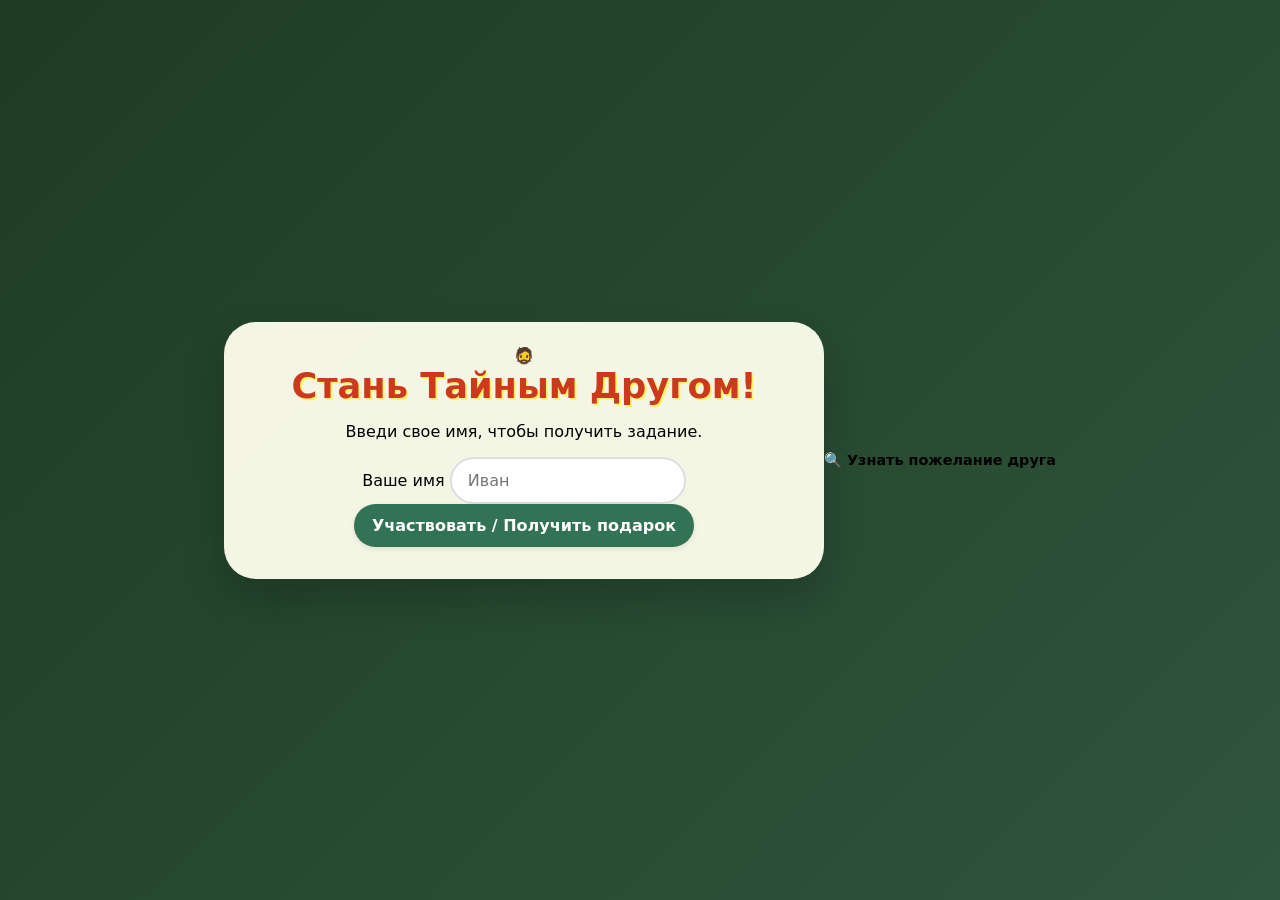
<file: SecretSanta/wwwroot/index.html>
<!DOCTYPE html>
<html lang="ru">
<head>
    <meta charset="UTF-8">
    <meta name="viewport" content="width=device-width, initial-scale=1.0">
    <title>Секретный Санта – Регистрация</title>
    <link rel="stylesheet" href="style.css">
</head>
<body>
    <div class="container">
        <div class="join-section">
            <span class="emoji-header">🧔</span>
            <h1>Стань Тайным Другом!</h1>
            <p>Введи свое имя, чтобы получить задание.</p>
            <div class="input-group">
                <label for="user-name">Ваше имя</label>
                <input type="text" id="user-name" placeholder="Иван" required>
            </div>
            <button id="join-btn">Участвовать / Получить подарок</button>
        </div>

        <div id="result-section" class="hidden">
            <span class="emoji-header">🎁</span>
            <div id="greeting-text"></div>
            
            <div id="friend-wish-display" style="margin-top: 15px; padding: 10px; background: #f8f9fa; border-radius: 8px; display: none;"></div>
            
            <div class="input-group" style="margin-top: 20px;">
                <label for="wish-input">Твое пожелание другу</label>
                <textarea id="wish-input" placeholder="Напиши пожелание..."></textarea>
            </div>
            <button id="send-wish-btn">Отправить пожелание</button>
            <p id="status-message" style="margin-top: 10px; font-weight: bold;"></p>
        </div>
    </div>

    <div class="footer" style="text-align: center; margin-top: 20px;">
        <a href="wish.html" target="_blank">🔍 Узнать пожелание друга</a>
    </div>

    <script src="script.js"></script>
</body>
</html>
</file>
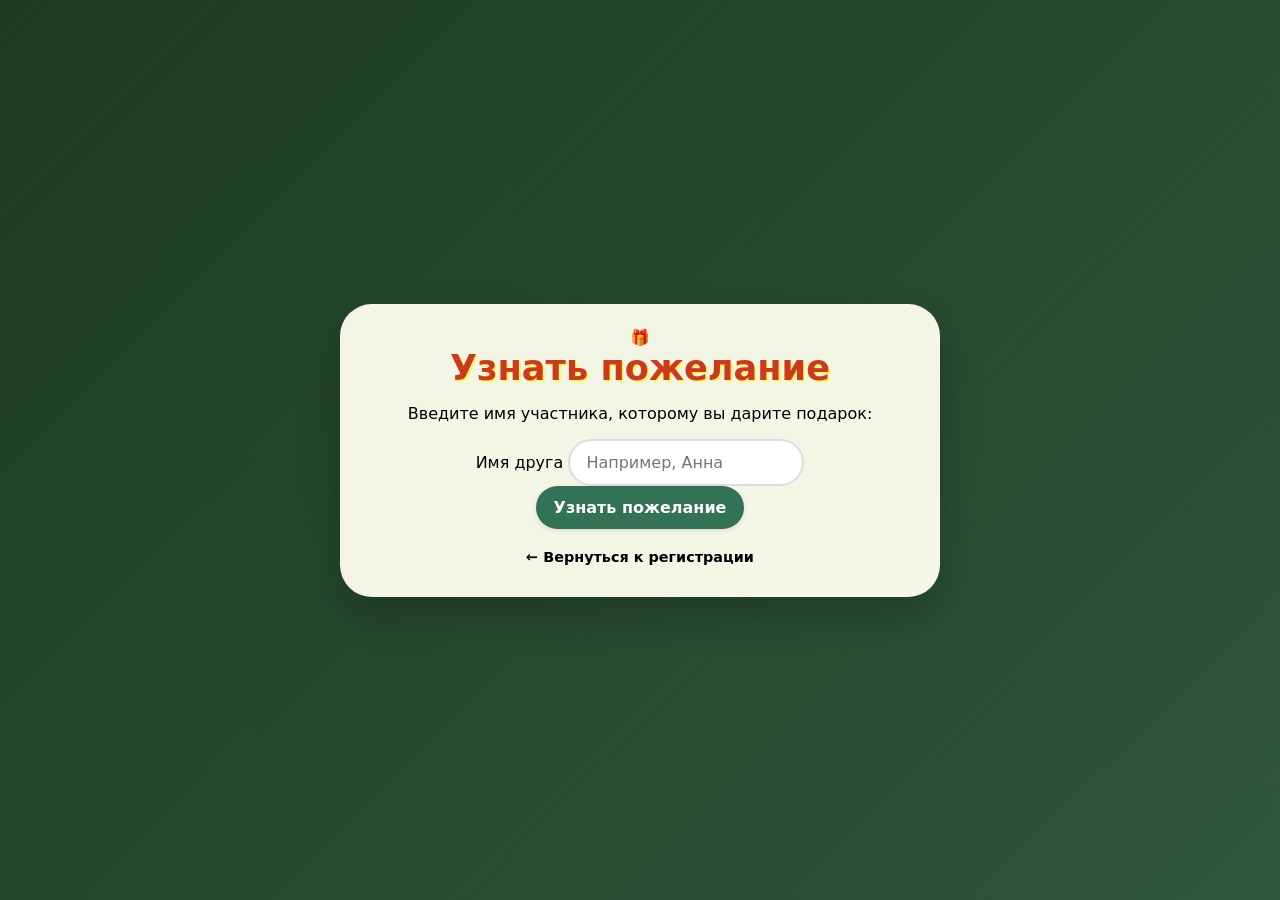
<file: SecretSanta/wwwroot/wish.html>
<!DOCTYPE html>
<html lang="ru">
<head>
    <meta charset="UTF-8">
    <meta name="viewport" content="width=device-width, initial-scale=1.0">
    <title>Узнать пожелание – Секретный Санта</title>
    <link rel="stylesheet" href="style.css">
</head>
<body>
    <div class="container">
        <span class="emoji-header">🎁</span>
        <h1>Узнать пожелание</h1>
        <p>Введите имя участника, которому вы дарите подарок:</p>
        <div class="input-group">
            <label for="friend-name">Имя друга</label>
            <input type="text" id="friend-name" placeholder="Например, Анна">
        </div>
        <button id="get-wish-btn">Узнать пожелание</button>
        <div id="wish-result" style="margin-top: 20px; padding: 10px; background: #f8f9fa; border-radius: 8px; display: none;"></div>
        <div class="footer" style="margin-top: 20px;">
            <a href="index.html">← Вернуться к регистрации</a>
        </div>
    </div>
    <script src="wish.js"></script>
</body>
</html>
</file>
<file: SecretSanta/wwwroot/style.css>
* {
    box-sizing: border-box;
    font-family: system-ui, 'Segoe UI', Roboto, 'Helvetica Neue', sans-serif;
}

body {
    background: linear-gradient(135deg, #1e3c23 0%, #2f553c 100%);
    min-height: 100vh;
    display: flex;
    justify-content: center;
    align-items: center;
    margin: 0;
    padding: 20px;
}

.container {
    max-width: 600px;
    width: 100%;
    background: rgba(255,255,240,0.95);
    border-radius: 32px;
    box-shadow: 0 20px 40px rgba(0,0,0,0.2);
    padding: 24px 28px 32px;
    text-align: center;
}

h1 {
    color: #cd391c;
    font-size: 2.2rem;
    margin-top: 0;
    margin-bottom: 8px;
    text-shadow: 2px 2px 0 #fff766;
}

.card {
    background: white;
    border-radius: 28px;
    padding: 20px 24px;
    margin: 20px 0;
    box-shadow: 0 8px 20px rgba(0,0,0,0.1);
}

.form-group {
    display: flex;
    flex-direction: column;
    gap: 12px;
    margin-bottom: 20px;
}

input, textarea {
    padding: 12px 16px;
    font-size: 1rem;
    border: 2px solid #ddd;
    border-radius: 40px;
    outline: none;
    transition: 0.2s;
}

input:focus, textarea:focus {
    border-color: #c63d21;
    box-shadow: 0 0 0 3px rgba(197,58,31,0.2);
}

button {
    background: #327255;
    color: white;
    border: none;
    padding: 12px 18px;
    font-size: 1rem;
    font-weight: bold;
    border-radius: 40px;
    cursor: pointer;
    transition: 0.2s;
    box-shadow: 0 2px 5px rgba(0,0,0,0.1);
}

button:hover {
    background: #1b4d3e;
    transform: scale(0.98);
}

.result-area {
    margin-top: 20px;
    padding: 16px;
    background: #fef9e6;
    border-radius: 28px;
    border-left: 6px solid #c53a1f;
}

.hidden {
    display: none;
}

.wish-area {
    margin-top: 20px;
    border-top: 1px dashed #ccc;
    padding-top: 16px;
}

.footer {
    margin-top: 20px;
    font-size: 0.9rem;
}

.footer a {
    color: #1e5c3b;
    text-decoration: none;
    font-weight: bold;
}

.footer a:hover {
    text-decoration: underline;
}

#wishStatus, #wishDisplay {
    margin-top: 12px;
    font-style: italic;
    color: #2d6a4f;
}
.footer {
    margin-top: 20px;
    text-align: center;
}
.footer a {
    color: var(--primary-color);
    text-decoration: none;
    font-weight: bold;
}
.footer a:hover {
    text-decoration: underline;
}
</file>
